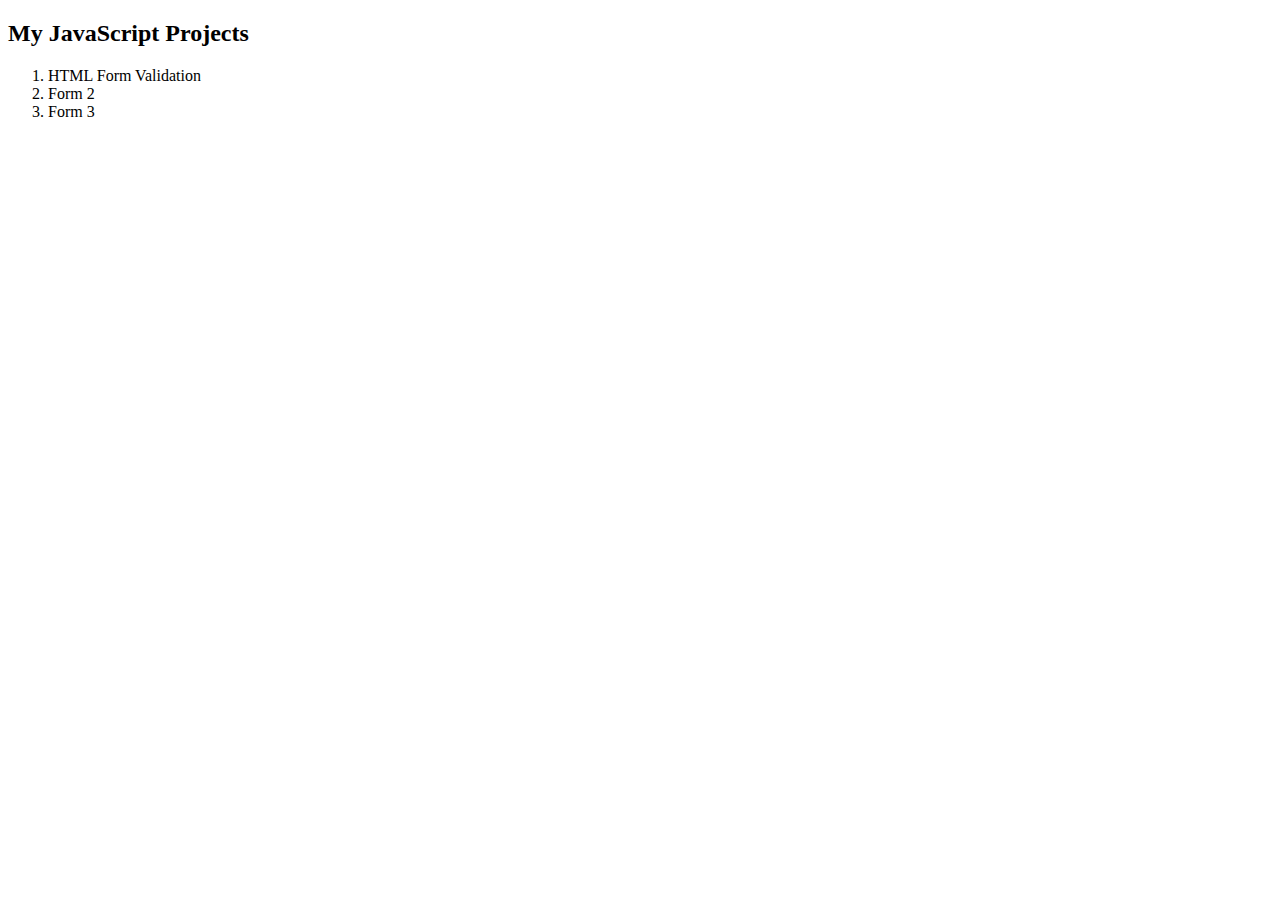
<file: index.html>
<!DOCTYPE html>
<html lang="en">
<head>
    <meta charset="UTF-8">
    <meta name="viewport" content="width=device-width, initial-scale=1.0">
    <title>JavaScript Projects</title>
</head>
<body>
    <h2>My JavaScript Projects</h2>
    <ol>
        <li>HTML Form Validation</li>
        <li>Form 2</li>
        <li>Form 3</li>
    </ol>
</body>
</html>
</file>
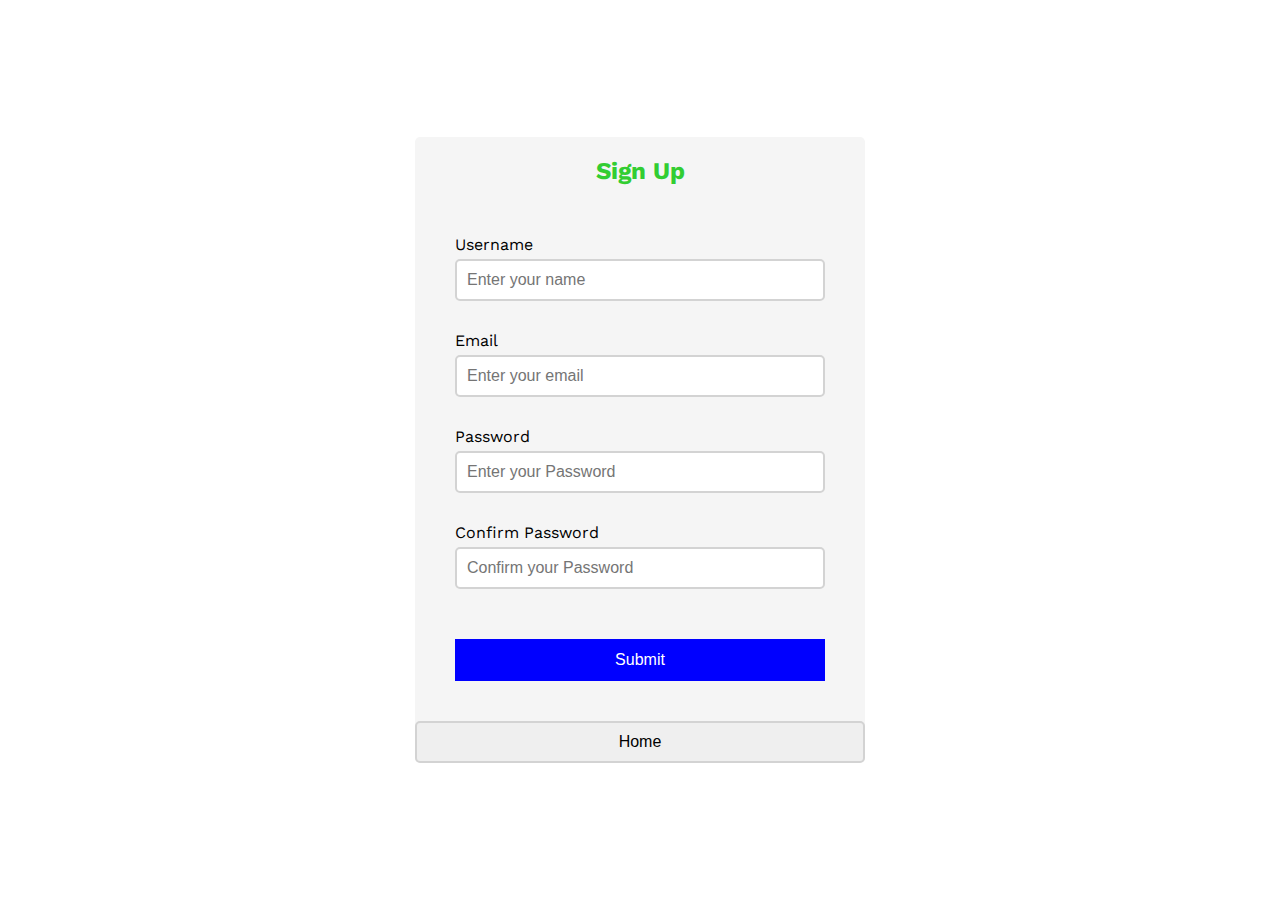
<file: project01/index.html>
<!DOCTYPE html>
<html lang="en">
<head>
    <meta charset="UTF-8">
    <meta name="viewport" content="width=device-width, initial-scale=1.0">
    <link rel="stylesheet" href="style.css">
    <title>HTML Form Validation</title>
</head>
<body>
    <div class="container">
        <h2>Sign Up</h2>
    <form id="form" class="form">
        <div class="form-control">
            <label for="username">Username</label>
            <input type="text" id="usermame" placeholder="Enter your name" >
            <small>Error Message</small>
        </div>
        <div class="form-control">
            <label for="email">Email</label>
            <input type="text" id="email" placeholder="Enter your email" >
            <small>Error Message</small>
        </div>
        <div class="form-control">
            <label for="password">Password</label>
            <input type="password" id="password" placeholder="Enter your Password" >
            <small>Error Message</small>
        </div>
        <div class="form-control">
            <label for="confirmpassword">Confirm Password</label>
            <input type="password" id="confirmpassword" placeholder="Confirm your Password" >
            <small>Error Message</small>
        </div>
        <button>Submit</button>
    </form>
        <a href="../index.html">
        <button class="home">Home</button>
        </a>
    </div>
    

    <script src="javascripts.js"></script>
</body>
</html>
</file>
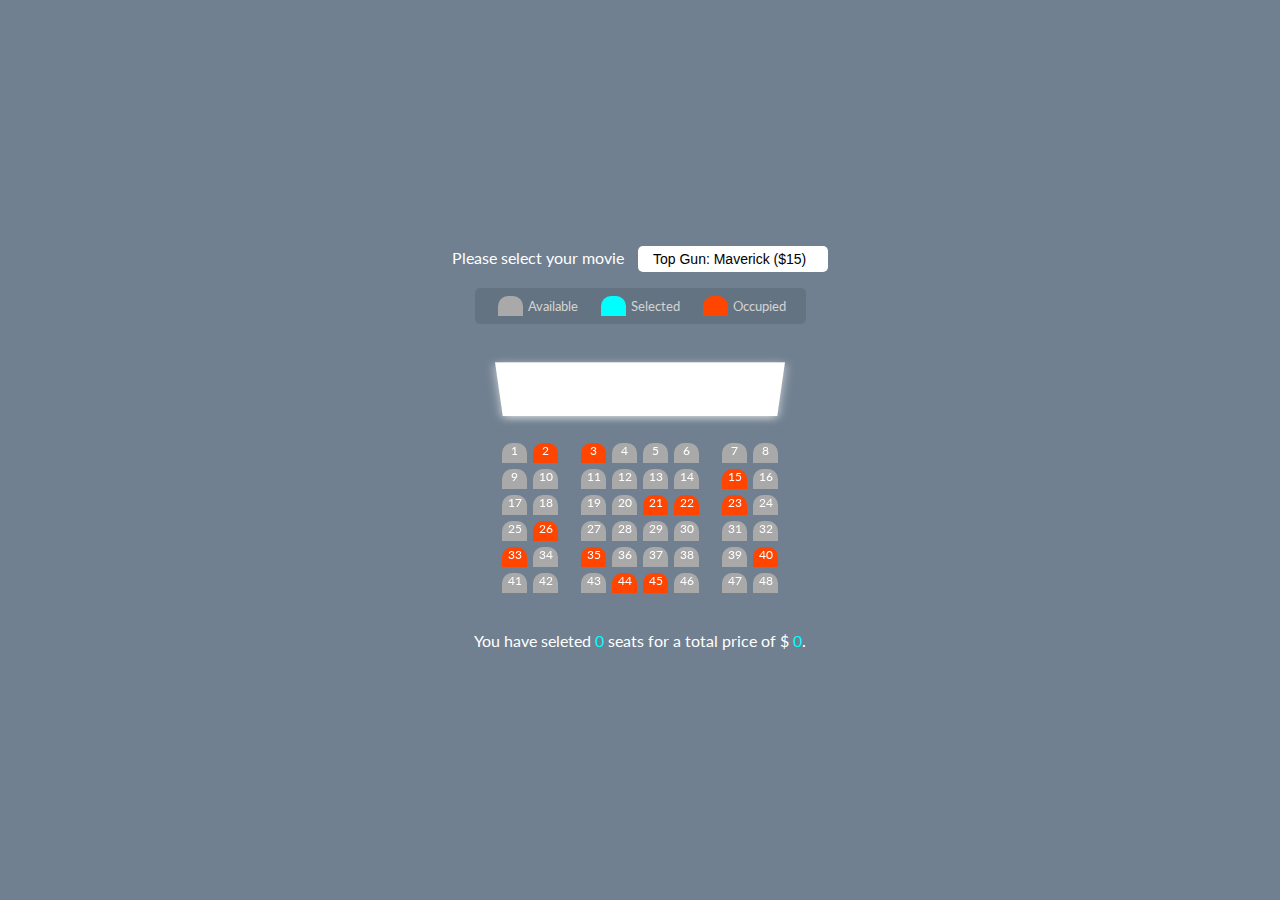
<file: project02/index.html>
<!DOCTYPE html>
<html lang="en">

<head>
    <meta charset="UTF-8">
    <meta name="viewport" content="width=device-width, initial-scale=1.0">
    <link rel="stylesheet" href="style.css">
    <title>Movie Theater</title>
</head>

<body>

    <div class="movie-container">
        <label>Please select your movie</label>
        <select id="movie">
            <option value="15">Top Gun: Maverick ($15)</option>
            <option value="20">No Time To Die ($20)</option>
            <option value="10">The Lion King ($10)</option>
            <option value="12">Mission Imposible 5 ($12)</option>
            <option value="15">jumanji (%15)</option>
        </select>
    </div>

    <ul class="legend">
        <li>
            <div class="seat"></div>
            <small>Available</small>
        </li>
        <li>
            <div class="seat selected"></div>
            <small>Selected</small>
        </li>
        <li>
            <div class="seat occupied"></div>
            <small>Occupied</small>
        </li>
    </ul>

    <div class="container">
        <div class="screen"></div>
        <div class="row">
            <div class="seat">1</div>
            <div class="seat occupied">2</div>
            <div class="seat occupied">3</div>
            <div class="seat">4</div>
            <div class="seat">5</div>
            <div class="seat">6</div>
            <div class="seat">7</div>
            <div class="seat">8</div>
        </div>
        <div class="row">
            <div class="seat">9</div>
            <div class="seat">10</div>
            <div class="seat">11</div>
            <div class="seat">12</div>
            <div class="seat">13</div>
            <div class="seat">14</div>
            <div class="seat occupied">15</div>
            <div class="seat">16</div>
        </div>
        <div class="row">
            <div class="seat">17</div>
            <div class="seat">18</div>
            <div class="seat">19</div>
            <div class="seat">20</div>
            <div class="seat occupied">21</div>
            <div class="seat occupied">22</div>
            <div class="seat occupied">23</div>
            <div class="seat">24</div>
        </div>
        <div class="row">
            <div class="seat">25</div>
            <div class="seat occupied">26</div>
            <div class="seat">27</div>
            <div class="seat">28</div>
            <div class="seat">29</div>
            <div class="seat">30</div>
            <div class="seat">31</div>
            <div class="seat">32</div>
        </div>
        <div class="row">
            <div class="seat occupied">33</div>
            <div class="seat">34</div>
            <div class="seat occupied">35</div>
            <div class="seat">36</div>
            <div class="seat">37</div>
            <div class="seat">38</div>
            <div class="seat">39</div>
            <div class="seat occupied">40</div>
        </div>
        <div class="row">
            <div class="seat">41</div>
            <div class="seat">42</div>
            <div class="seat">43</div>
            <div class="seat occupied">44</div>
            <div class="seat occupied">45</div>
            <div class="seat">46</div>
            <div class="seat">47</div>
            <div class="seat">48</div>
        </div>
    </div>

    <p class="text">
        You have seleted <span class="count">0</span> seats for a total price of $ <span class="total">0</span>.
    </p>


    <script src="script.js"></script>
</body>

</html>
</file>
<file: project01/style.css>
@import url('https://fonts.googleapis.com/css2?family=Work+Sans&display=swap');

:root {
    --success-color: limegreen;
    --error-color: orangered;


}

* {
    box-sizing: border-box;
}

body {
    background-color: white;
    font-family: 'Work Sans', sans-serif;
    display: flex;
    align-items: center;
    justify-content: center;
    margin: 0;
    min-height: 100vh;

}

.container {
    background-color: whitesmoke;
    border-radius: 5px;
    box-shadow: rgba(0,0,0,4);
    width: 450px;
}

h2 {
    text-align: center;
    color: limegreen;
    margin-bottom: 20px;
}

.form {
    padding: 30px 40px 40px;
    

}

.form-control {
    margin-bottom: 10px;
    padding-bottom: 20px;
    position: relative;
    
}

.form-control label {
    color: black;
    display: block;
    margin-bottom: 5px;
}

.form-control input {
    border: 2px solid lightgray;
    border-radius: 5px;
    display: block;
    width: 100%;
    padding: 10px;
    font-size: 16px;
}

.form-control input:focus {
    outline: 0;
    border-color: darkgray;
}

.form-control.success input{
    border-color: var(--success-color);
}
.form-control.error input {
    border-color: var(--error-color);
}

.form-control small {
    color: var(--error-color);
    position: absolute;
    bottom: 0;
    left: 0;
    visibility: hidden;
}

.form-control.error small {
    visibility: visible;
}

.form button {
    cursor: pointer;
    background-color: blue;
    border: 2px solid blue;
    color: white;
    padding: 10px;
    width: 100%;
    margin-top: 20px;
    font-size: 16px;

}

button.home {
    cursor: pointer;
    padding: 10px;
    border: 2px solid lightgray;
    border-radius: 5px;
    width: 100%;
    font-size: 16px;
}
</file>
<file: project02/style.css>
@import url('https://fonts.googleapis.com/css2?family=Lato&display=swap');

* {
    box-sizing: border-box;
}

body {
    background-color: slategrey;
    display: flex;
    flex-direction: column;
    color: white;
    align-items: center;
    justify-content: center;
    height: 100vh;
    font-family: 'Lato', sans-serif;
    margin: 0;
}

.movie-container {
    margin: 20px, 0;
}

.movie-container select {
    background-color: white;
    border: 0;
    border-radius: 5px;
    font-size: 14px;
    margin-left: 10px;
    padding: 5px 15px 5px 15px;
    appearance: none;
    -moz-appearance: none;
    -webkit-appearance: none;

}

.seat {
    background-color: darkgray;
    height: 20px;
    width: 25px;
    margin: 3px;
    border-top-left-radius: 10px;
    border-top-right-radius: 10px;
    color: white;
    text-align: center;
    font-size: 12px;

}


.seat.selected {
    background-color: aqua; 
}

.seat.occupied {
    background-color: orangered;
}

.seat:nth-of-type(2) {
    margin-right: 20px;
}

.seat:nth-last-of-type(2) {
    margin-left: 20px;
}

.seat:not(.occupied):hover {
    cursor: pointer;
    transform: scale(1.2);
}

.legend {
    background-color: rgba(0, 0, 0, 0.1);
    padding: 5px 10px;
    border-radius: 5px;
    color: lightgray;
    list-style-type: none;
    display: flex;
    justify-content: space-between;
}

.legend li {
    display: flex;
    align-items: center;
    justify-content: center;
    margin: 0 10px;
}

.legend li small {
    margin-left: 2px;
}

.legend .seat:not(.occupied):hover {
    cursor: default;
    transform: scale(1);
    
}

.container {
    perspective: 900px;
    margin-bottom: 30px;
}

.row {
    display: flex;
}

.screen {
    background-color: white;
    height: 70px;
    width: 100%;
    margin: 15px 0;
    transform: rotateX(-45deg);
    box-shadow: 0 3px 10px rgba(255, 255, 255, 0.7);
}

p.text {
    margin: 5px 0;

}

p.text span {
    color: aqua;
}
</file>
